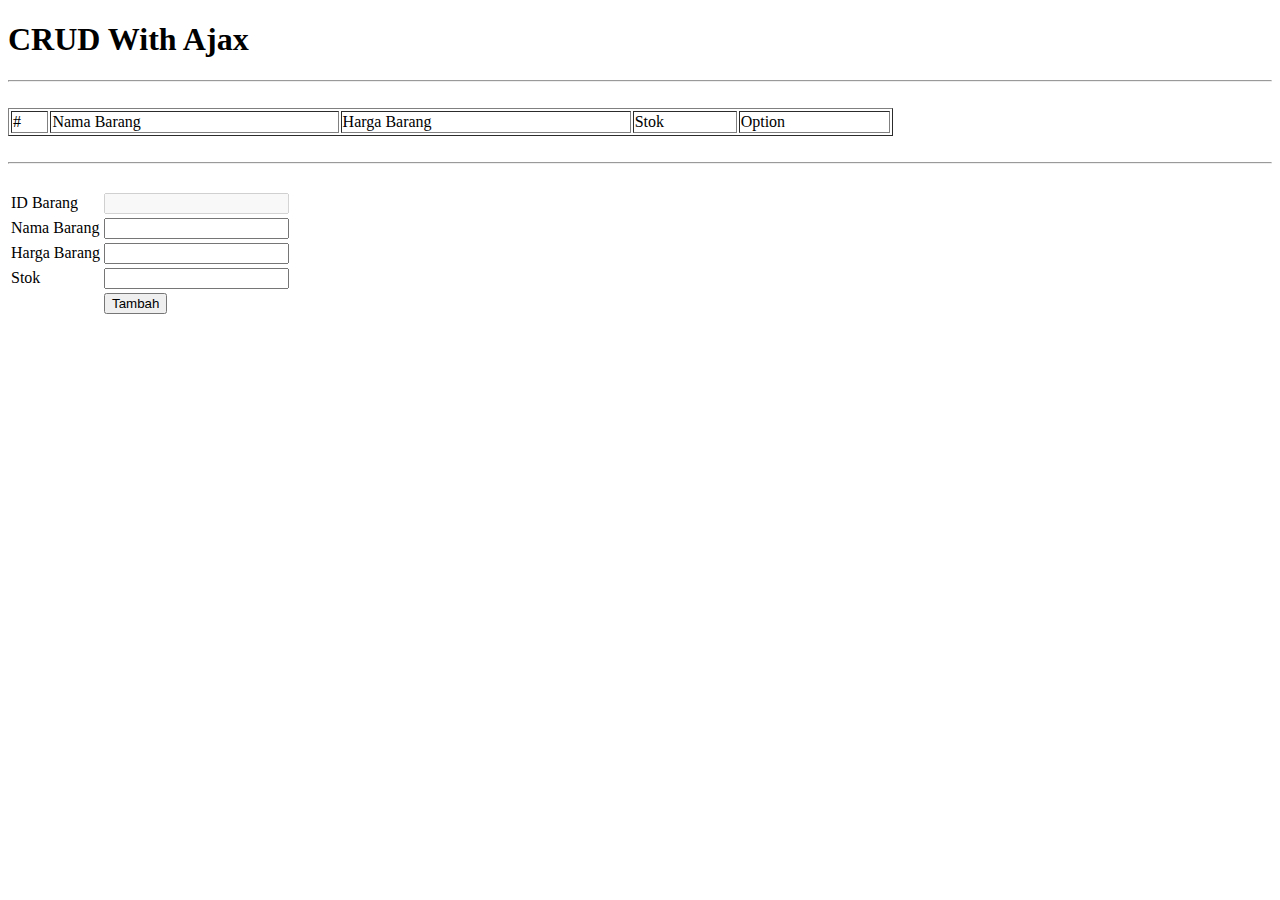
<file: crud-ajax/index.html>
<!DOCTYPE html>
<html lang="en">
<head>
    <meta charset="UTF-8">
    <meta http-equiv="X-UA-Compatible" content="IE=edge">
    <meta name="viewport" content="width=device-width, initial-scale=1.0">
    <title>CRUD With Ajax</title>
</head>
<body>
    <h1>CRUD With Ajax</h1>
    <hr>
    <br>
    <table border="1" style="width: 70%;">
        <thead>
            <tr>
                <td>#</td>
                <td>Nama Barang</td>
                <td>Harga Barang</td>
                <td>Stok</td>
                <td>Option</td>
            </tr>
        </thead>
        <tbody class="target-data">
    
        </tbody>
    </table>
    <br><hr><br>
    <table>
        <tr><td>ID Barang</td><td><input type="text" class="text-id" name="" id="" disabled></td></tr>
        <tr><td>Nama Barang</td><td><input type="text" class="text-nama-barang" name="" id=""></td></tr>
        <tr><td>Harga Barang</td><td><input type="number" class="text-harga-barang" name="" id=""></td></tr>
        <tr><td>Stok</td><td><input type="number" class="text-stok" name="" id=""></td></tr>
        <tr><td></td><td>
            <button class="btn-tambah">Tambah</button>
            <button class="btn-ubah" style="display: none;">Simpan</button>
            <button class="btn-batal" style="display: none;">Batal</button>
        </td></tr>
    </table>
<script type="text/javascript" src="js/jquery.js"></script>
<script type="text/javascript" src="js/tools.js"></script>
</body>
</html>
</file>
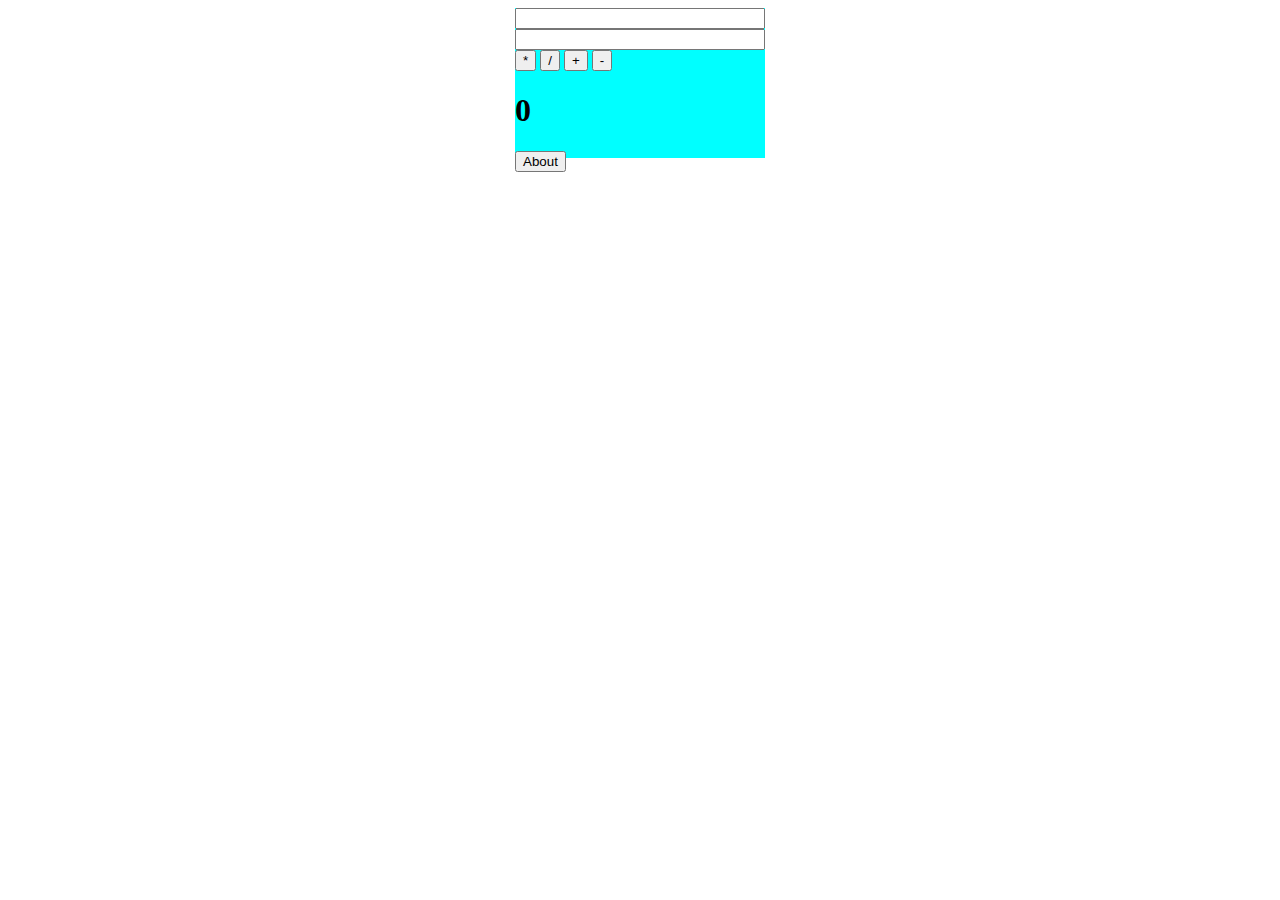
<file: kalkulator-javascript/index.html>
<!DOCTYPE html>
<html lang="en">
<head>
    <meta charset="UTF-8">
    <meta http-equiv="X-UA-Compatible" content="IE=edge">
    <meta name="viewport" content="width=device-width, initial-scale=1.0">
    <title>Calculator</title>
    <link rel="stylesheet" href="style.css">
    <script async defer src="calculator-app.js"></script>
</head>
<body>
    <div class="body-content">
        <form action="" onsubmit="return false">
            <input type="number" class="masukan" name="" id="num1"><br>
            <input type="number" class="masukan" name="" id="num2"><br>
            <div class="operator">
                <input type="submit" value="*" id="multiply">
                <input type="submit" value="/" id="divide">
                <input type="submit" value="+" id="sum">
                <input type="submit" value="-" id="substract">
            </div>
            <h1 id="result">0</h1>
            <input type="button" value="About" onclick="about()">
        </form>
    </div>
</body>
</html>
</file>
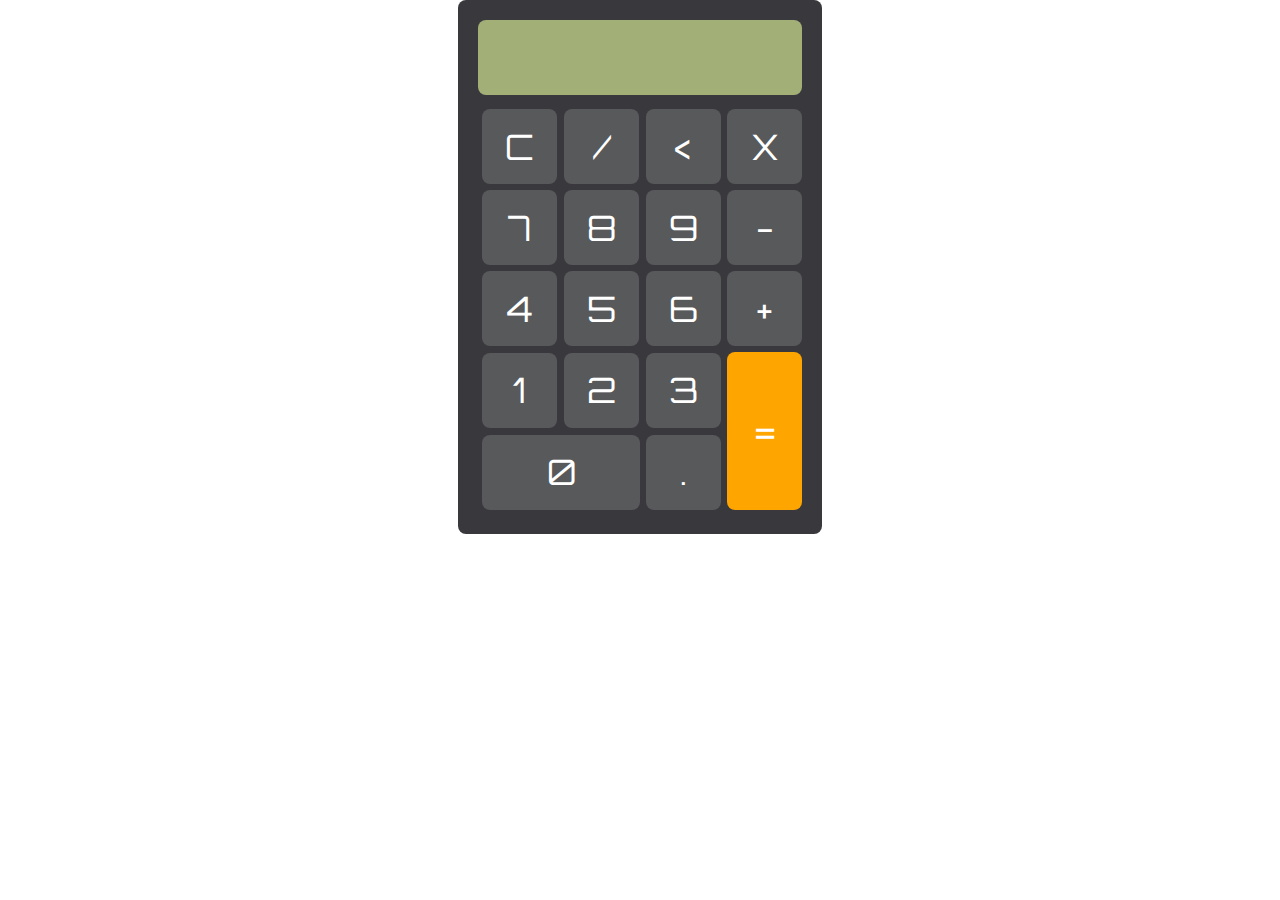
<file: kalkulator-ui/index.html>
<!DOCTYPE html>
<html lang="en">
<head>
    <meta charset="UTF-8">
    <meta http-equiv="X-UA-Compatible" content="IE=edge">
    <meta name="viewport" content="width=device-width, initial-scale=1.0">
    <title>JQuery Calculator</title>
    <link rel="stylesheet" href="https://fonts.googleapis.com/css?family=Orbitron">
    <script src="js/jquery.js"></script>
    <link rel="stylesheet" href="style.css">
</head>
<body>
    <div class="calc">
        <form action="" name="form">
            <input type="text" class="calc-display">
        </form>
        <table>
            <tr>
                <td><input type="button" value="C" onclick="c()"></td>
                <td><input type="button" value="/" onclick="insrt('/')"></td>
                <td><input type="button" value="<" onclick="del()"></td>
                <td><input type="button" value="X" onclick="insrt('*')"></td>
            </tr>
            <tr>
                <td><input type="button" value="7" onclick="insrt(7)"></td>
                <td><input type="button" value="8" onclick="insrt(8)"></td>
                <td><input type="button" value="9" onclick="insrt(9)"></td>
                <td><input type="button" value="-" onclick="insrt('-')"></td>
            </tr>
            <tr>
                <td><input type="button" value="4" onclick="insrt(4)"></td>
                <td><input type="button" value="5" onclick="insrt(5)"></td>
                <td><input type="button" value="6" onclick="insrt(6)"></td>
                <td><input type="button" value="+" onclick="insrt('+')"></td>
            </tr>
            <tr>
                <td><input type="button" value="1" onclick="insrt(1)"></td>
                <td><input type="button" value="2" onclick="insrt(2)"></td>
                <td><input type="button" value="3" onclick="insrt(3)"></td>
                <td rowspan="2"><input type="button" value="=" onclick="eql()" style="height: 158px; background-color: orange;"></td>
            </tr>
            <tr>
                <td colspan="2"><input type="button" value="0" onclick="insrt(0)" style="width: 158px;"></td>
                <td><input type="button" value="." onclick="insrt('.')"></td>
            </tr>
        </table>
    </div>
    <script type="text/javascript" src="js/main.js"></script>
</body>
</html>
</file>
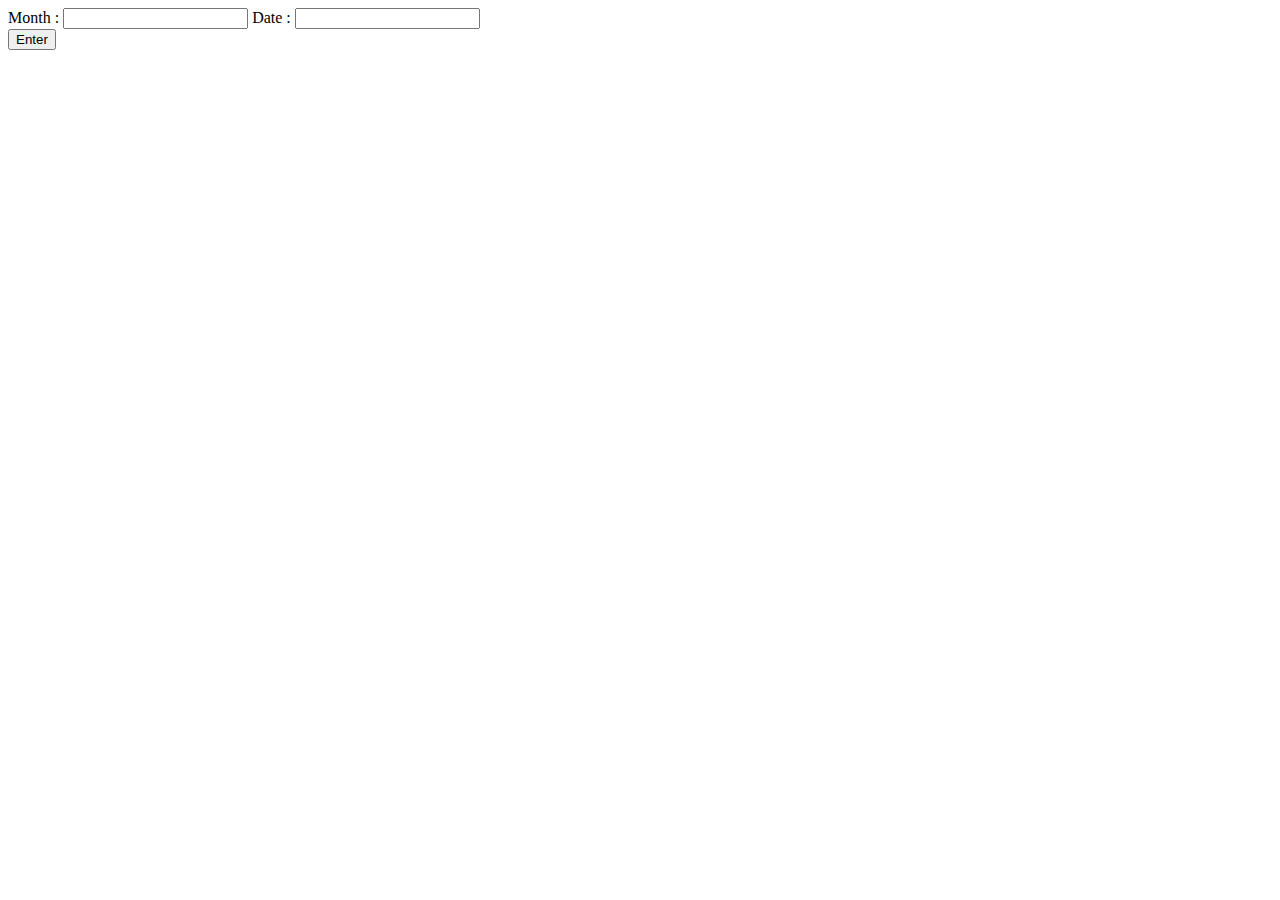
<file: zodiak/index.html>
<!DOCTYPE html>
<html lang="en">
<head>
    <meta charset="UTF-8">
    <meta http-equiv="X-UA-Compatible" content="IE=edge">
    <meta name="viewport" content="width=device-width, initial-scale=1.0">
    <title>Document</title>
    <script async src="zodiac.js"></script>
</head>
<body>
    <form action="">
        Month : <input type="number" name="" id="month">
        Date : <input type="number" name="" id="date">
        <br>
        <input type="button" value="Enter" id="enter">
        <h1 id="result"></h1>
    </form>
</body>
</html>
</file>
<file: kalkulator-javascript/style.css>
* { box-sizing: border-box; }

.body-content {
    background-color: aqua;
    width: 250px;
    height: 150px;
    margin: auto;
}

.masukan {
    width: 100%;
    text-align: right;
}

.operator { clear: both; }
</file>
<file: kalkulator-ui/style.css>
* {
    margin: 0;
    padding: 0;
    font-size: 35px;
    font-family: "Orbitron", sans-serif;
}

.calc {
    width: 324px;
    margin: auto;
    background-color: #39383d;
    padding: 20px;
    border-radius: 8px;
}

.calc-display {
    width: 100%;
    height: 75px;
    border: none;
    background-color: #a2af77;
    margin-bottom: 10px;
    border-radius: 8px;
}

input[type="button"] {
    width: 75px;
    height: 75px;
    margin: 2px;
    color: #fff;
    border: none;
    border-radius: 8px;
    background-color: #58595b;
}
</file>
